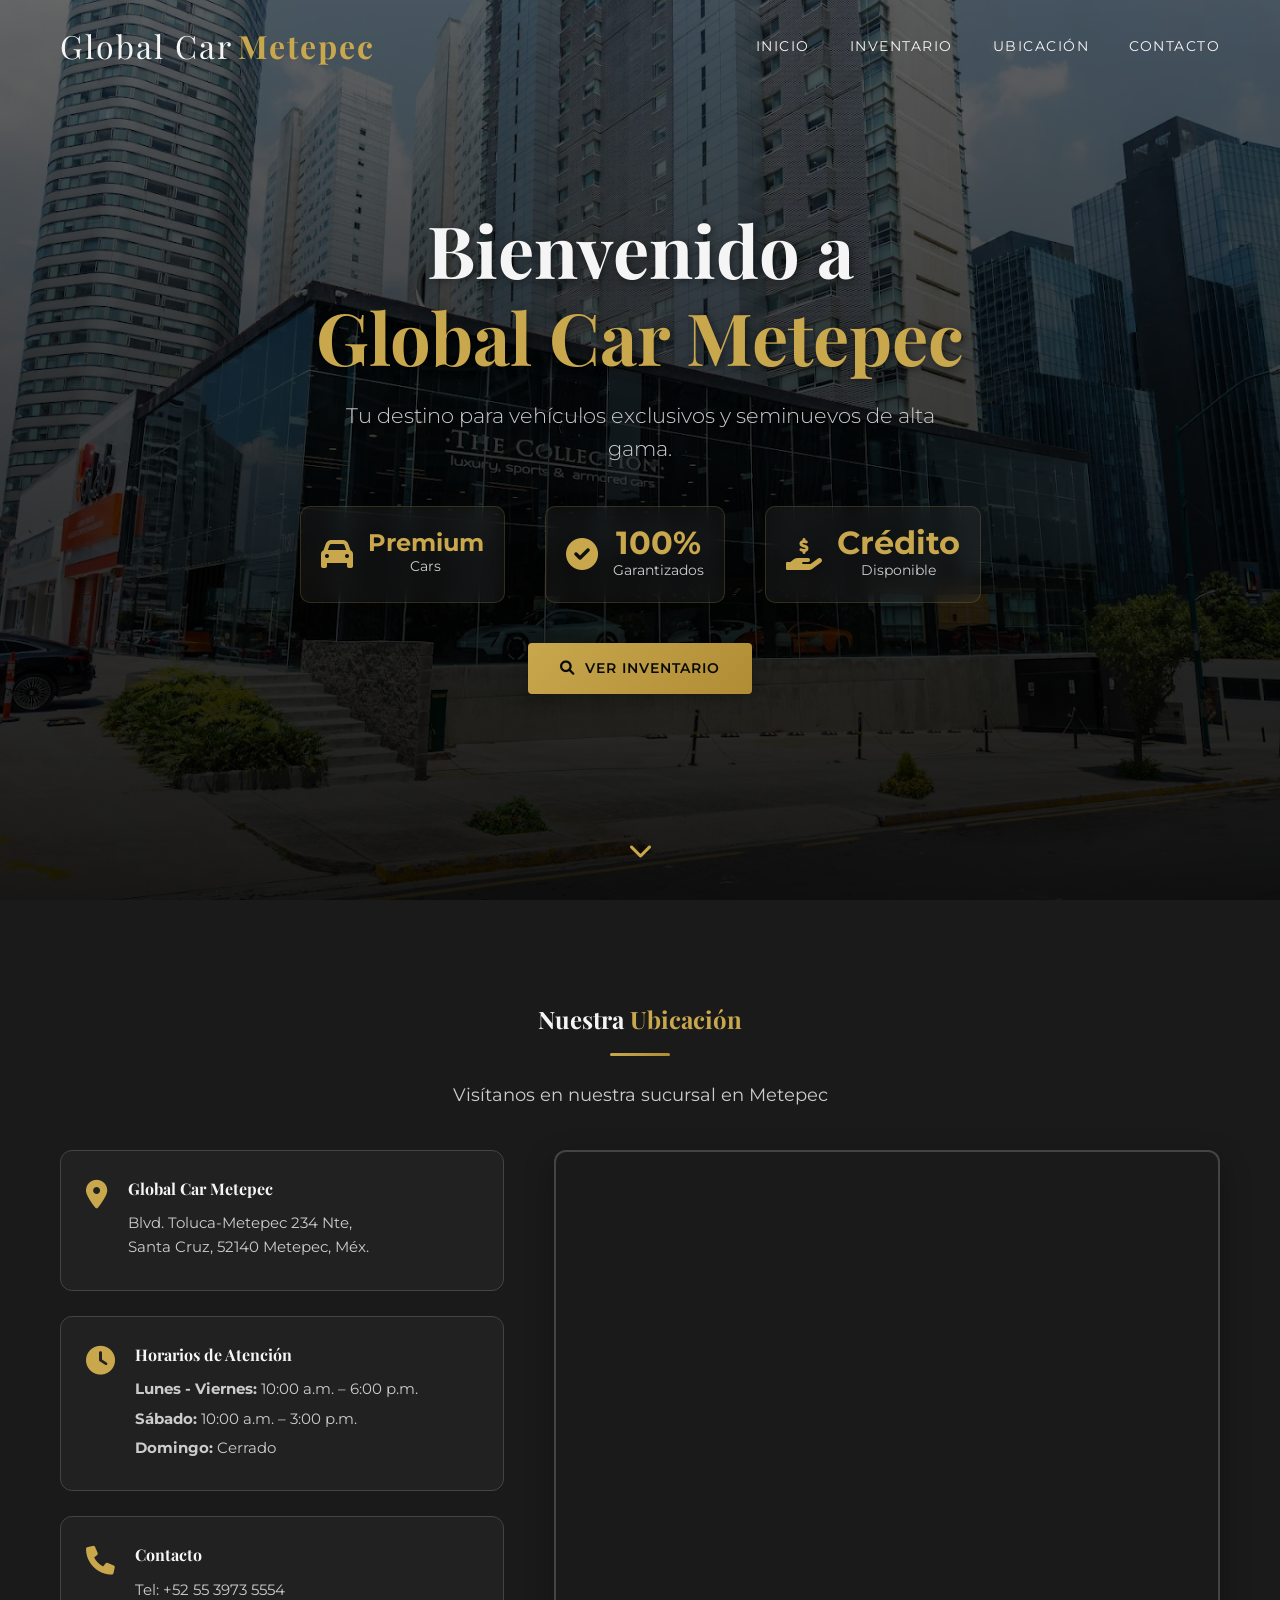
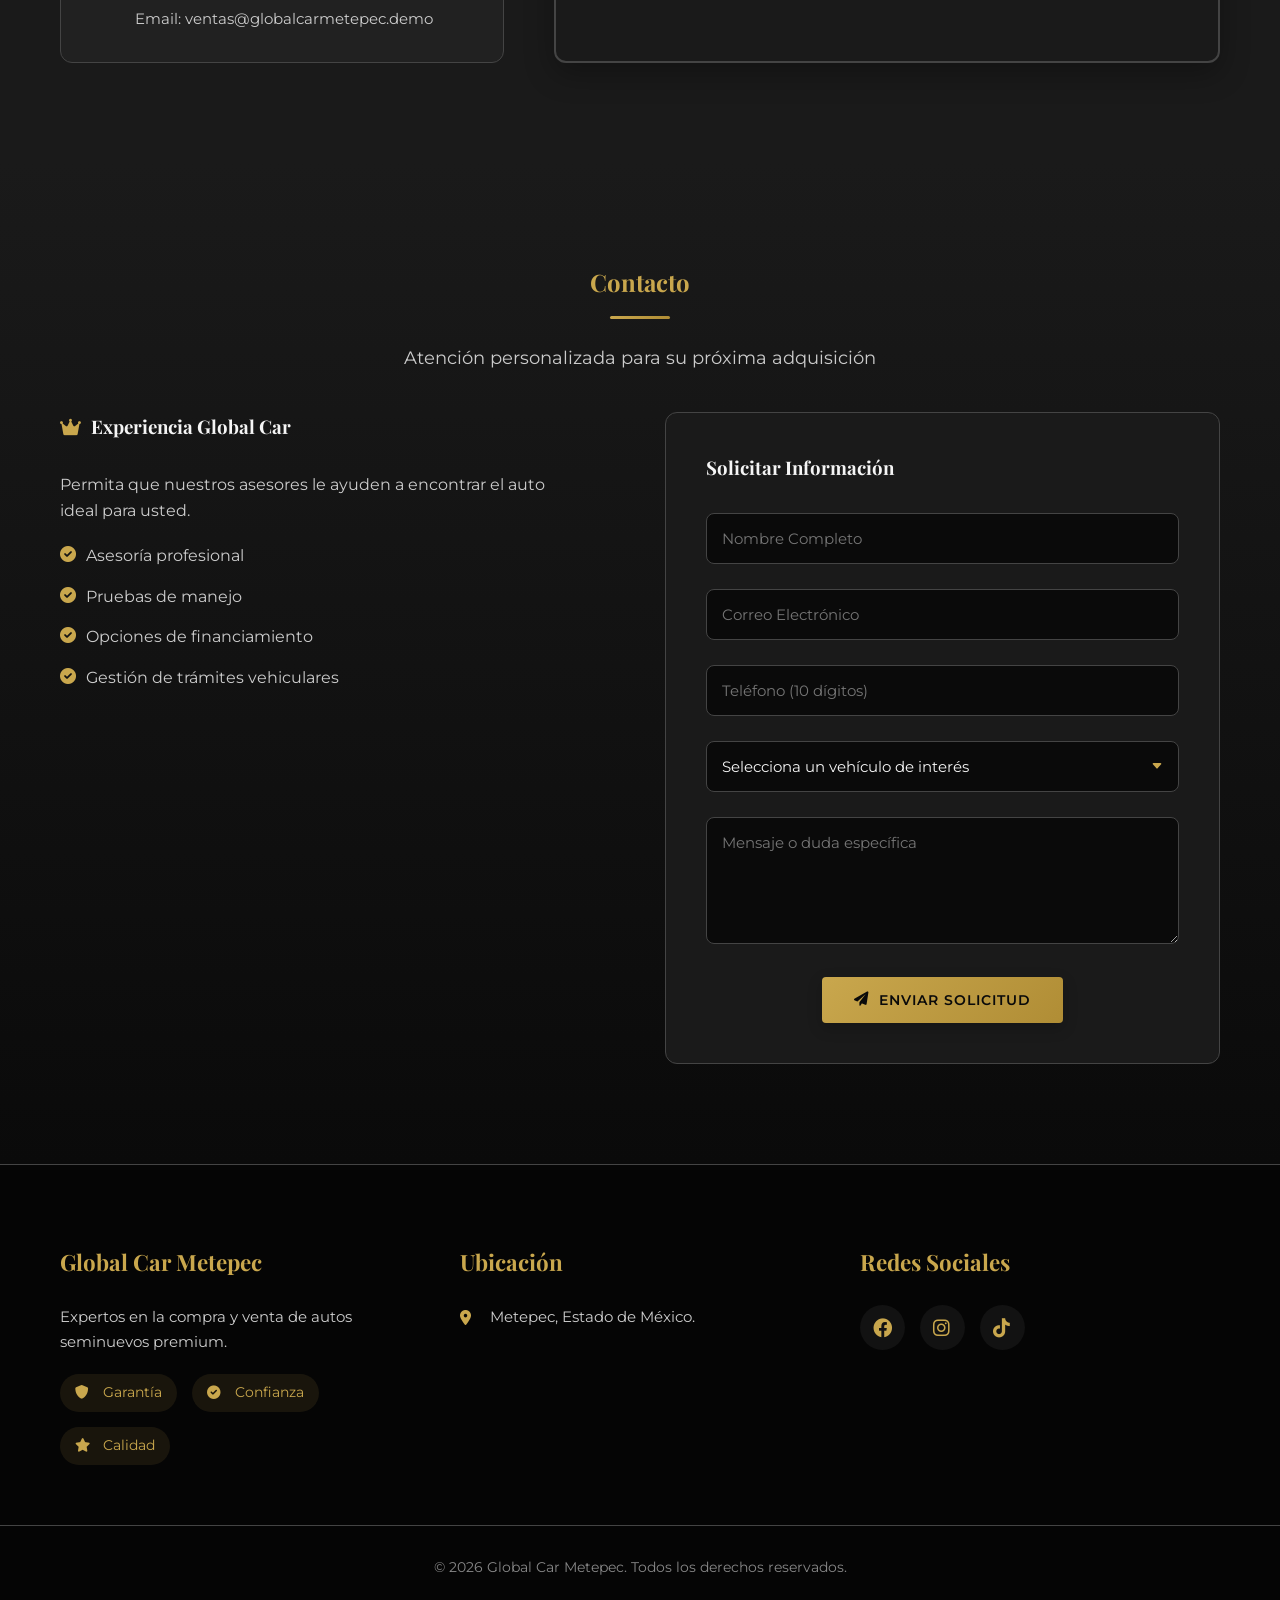
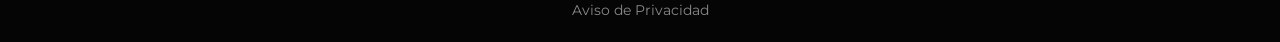
<file: index.html>
<!DOCTYPE html>
<html lang="es">
<head>
    <meta charset="UTF-8">
    <meta name="viewport" content="width=device-width, initial-scale=1.0">
    <title>Global Car Metepec - Autos Premium</title>
    <meta name="description" content="Venta de autos seminuevos y de lujo en Metepec. Global Car: Calidad, confianza y vehículos exclusivos.">
    <meta name="theme-color" content="#c9a74d">
    
    <meta property="og:type" content="website">
    <meta property="og:url" content="https://globalcarmetepec.mx/">
    <meta property="og:title" content="Global Car Metepec | Autos Premium">
    <meta property="og:description" content="Descubre nuestra selección de vehículos exclusivos en Metepec, Estado de México.">
    <meta property="og:image" content="images/logo.png">

    <link rel="icon" type="image/png" href="images/favicon.png">
    
    <link rel="preconnect" href="https://fonts.googleapis.com">
    <link rel="preconnect" href="https://fonts.gstatic.com" crossorigin>
    <link href="https://fonts.googleapis.com/css2?family=Montserrat:wght@300;400;600;700&family=Playfair+Display:ital,wght@0,400;0,700;1,400&display=swap" rel="stylesheet">
    <link rel="stylesheet" href="https://cdnjs.cloudflare.com/ajax/libs/font-awesome/6.0.0/css/all.min.css">
    <link rel="stylesheet" href="styles.css">
</head>
<body>
    <div class="background-decorations">
        <div class="bg-circle bg-circle-1"></div>
        <div class="bg-circle bg-circle-2"></div>
        <div class="bg-circle bg-circle-3"></div>
        <div class="bg-line bg-line-1"></div> 
        <div class="bg-line bg-line-2"></div>
    </div>

    <header id="navbar">
        <div class="container header-content">
            <a href="#" class="logo">Global Car <span>Metepec</span></a>
            <nav>
                <ul class="nav-links">
                    <li><a href="#inicio">Inicio</a></li>
                    <li><a href="catalogo.html">Inventario</a></li>
                    <li><a href="#ubicacion">Ubicación</a></li>
                    <li><a href="#contacto">Contacto</a></li>
                </ul>
            </nav>
            <div class="hamburger">
                <i class="fas fa-bars"></i>
            </div>
        </div>
    </header>

    <section id="inicio" class="hero">
        <div class="hero-overlay"></div>
        <div class="hero-content">
            <h1>Bienvenido a <br><span class="text-gold">Global Car Metepec</span></h1>
            <p class="hero-subtitle">Tu destino para vehículos exclusivos y seminuevos de alta gama.</p>
            
            <div class="hero-stats">
                <div class="stat-item">
                    <i class="fas fa-car"></i>
                    <div>
                        <span class="stat-number" style="font-size: 1.5rem;">Premium</span>
                        <span class="stat-label">Cars</span>
                    </div>
                </div>
                <div class="stat-item">
                    <i class="fas fa-check-circle"></i>
                    <div>
                        <span class="stat-number">100%</span>
                        <span class="stat-label">Garantizados</span>
                    </div>
                </div>
                <div class="stat-item">
                    <i class="fas fa-hand-holding-usd"></i>
                    <div>
                        <span class="stat-number">Crédito</span>
                        <span class="stat-label">Disponible</span>
                    </div>
                </div>
            </div>

            <a href="catalogo.html" class="btn btn-primary btn-hero-cta">
                <i class="fas fa-search"></i> Ver Inventario
            </a>
        </div>
        <div class="scroll-indicator">
            <i class="fas fa-chevron-down"></i>
        </div>
    </section>

    <section id="ubicacion" class="location-section">
        <div class="container">
            <div class="section-header">
                <center><h2>Nuestra <span class="text-gold">Ubicación</span></h2></center>
                <div class="divider"></div>
                <p class="section-subtitle">Visítanos en nuestra sucursal en Metepec</p>
            </div>
            <div class="location-content">
                <div class="location-info">
                    <div class="info-box">
                        <i class="fas fa-map-marker-alt"></i>
                        <div>
                            <h4>Global Car Metepec</h4>
                            <p>Blvd. Toluca-Metepec 234 Nte,<br>Santa Cruz, 52140 Metepec, Méx.</p>
                        </div>
                    </div>
                    <div class="info-box">
                        <i class="fas fa-clock"></i>
                        <div>
                            <h4>Horarios de Atención</h4>
                            <p><strong>Lunes - Viernes:</strong> 10:00 a.m. – 6:00 p.m.</p>
                            <p><strong>Sábado:</strong> 10:00 a.m. – 3:00 p.m.</p>
                            <p><strong>Domingo:</strong> Cerrado</p>
                        </div>
                    </div>
                    <div class="info-box">
                        <i class="fas fa-phone"></i>
                        <div>
                            <h4>Contacto</h4>
                            <p>Tel: +52 55 3973 5554</p>
                            <p>Email: ventas@globalcarmetepec.demo</p>
                        </div>
                    </div>
                </div>
                <div class="location-map">
                    <div class="map-container">
                        <iframe 
                            src="https://www.google.com/maps/embed?pb=!1m18!1m12!1m3!1d3766.6560096831113!2d-99.62016132479015!3d19.253817881987715!2m3!1f0!2f0!3f0!3m2!1i1024!2i768!4f13.1!3m3!1m2!1s0x85cd8beb2e037b8f%3A0x3a5e83e2486b4f25!2sGlobal%20Car!5e0!3m2!1ses-419!2smx!4v1768930182603!5m2!1ses-419!2smx" 
                            width="100%" 
                            height="100%" 
                            style="border:0;" 
                            allowfullscreen="" 
                            loading="lazy" 
                            referrerpolicy="no-referrer-when-downgrade">
                        </iframe>
                    </div>
                </div>
            </div>
        </div>
    </section>

    <section id="contacto" class="contact-section">
        <div class="container">
            <div class="section-header">
                <center><h2><span class="text-gold">Contacto</span></h2></center>
                <div class="divider"></div>
                <p class="section-subtitle">Atención personalizada para su próxima adquisición</p>
            </div>
            <div class="contact-wrapper">
                <div class="contact-info">
                    <h3><i class="fas fa-crown"></i> Experiencia Global Car</h3>
                    <p style="color: var(--gray-light); margin-bottom: 20px;">Permita que nuestros asesores le ayuden a encontrar el auto ideal para usted.</p>
                    <ul>
                        <li><i class="fas fa-check-circle"></i> Asesoría profesional</li>
                        <li><i class="fas fa-check-circle"></i> Pruebas de manejo</li>
                        <li><i class="fas fa-check-circle"></i> Opciones de financiamiento</li>
                        <li><i class="fas fa-check-circle"></i> Gestión de trámites vehiculares</li>
                    </ul>
                </div>
                
                <form id="contact-form" class="contact-form">
                    <h3>Solicitar Información</h3>
                    <div class="form-group">
                        <input type="text" placeholder="Nombre Completo" required>
                    </div>
                    <div class="form-group">
                        <input type="email" placeholder="Correo Electrónico" required>
                    </div>
                    <div class="form-group">
                        <input type="tel" placeholder="Teléfono (10 dígitos)">
                    </div>
                    <div class="form-group">
                        <select id="car-interest" required>
                            <option value="">Selecciona un vehículo de interés</option>
                            <option value="sedan">Sedán Premium</option>
                            <option value="suv">SUV de Lujo</option>
                            <option value="deportivo">Deportivo</option>
                            <option value="otro">Otro Modelo</option>
                        </select>
                    </div>
                    <div class="form-group">
                        <textarea rows="5" placeholder="Mensaje o duda específica" required></textarea>
                    </div>
                    <button type="submit" class="btn btn-primary">
                        <i class="fas fa-paper-plane"></i> Enviar Solicitud
                    </button>
                </form>
            </div>
        </div>
    </section>

    <footer>
        <div class="container footer-content">
            <div class="footer-col">
                <h3>Global Car Metepec</h3>
                <p>Expertos en la compra y venta de autos seminuevos premium.</p>
                <div class="certifications">
                    <span><i class="fas fa-shield-alt"></i> Garantía</span>
                    <span><i class="fas fa-check-circle"></i> Confianza</span>
                    <span><i class="fas fa-star"></i> Calidad</span>
                </div>
            </div>
            <div class="footer-col">
                <h3>Ubicación</h3>
                <p><i class="fas fa-map-marker-alt"></i> Metepec, Estado de México.</p>
            </div>
            <div class="footer-col">
                <h3>Redes Sociales</h3>
                <div class="social-links">
                    <a href="https://facebook.com" target="_blank" class="social-link"><i class="fab fa-facebook"></i></a>
                    <a href="https://instagram.com" target="_blank" class="social-link"><i class="fab fa-instagram"></i></a>
                    <a href="https://tiktok.com" target="_blank" class="social-link"><i class="fab fa-tiktok"></i></a>
                </div>
            </div>
        </div>
        <div class="footer-bottom">
            <p>© 2026 Global Car Metepec. Todos los derechos reservados.</p>
            <div class="footer-links">
                <a href="docs/aviso_privacidad.pdf" target="_blank">Aviso de Privacidad</a>
            </div>
        </div>
    </footer>

    <script src="script.js"></script>
</body>
</html>
</file>
<file: styles.css>
:root {
    --primary-black: #0a0a0a;
    --secondary-black: #1a1a1a;
    --gold: #c9a74d;
    --gold-light: #d4b56a;
    --gold-dark: #b08d35;
    --white: #f5f5f5;
    --gray-light: #cccccc;
    --gray: #888888;
    --gray-dark: #444444;
    --font-main: 'Montserrat', sans-serif;
    --font-title: 'Playfair Display', serif;
    --transition: all 0.4s cubic-bezier(0.175, 0.885, 0.32, 1.275);
    --shadow: 0 10px 30px rgba(0, 0, 0, 0.3);
    --shadow-light: 0 5px 15px rgba(0, 0, 0, 0.2);
}

* {
    margin: 0;
    padding: 0;
    box-sizing: border-box;
}

body {
    background-color: var(--primary-black);
    color: var(--white);
    font-family: var(--font-main);
    line-height: 1.6;
    overflow-x: hidden;
    position: relative;
}

.background-decorations {
    position: fixed;
    top: 0;
    left: 0;
    width: 100%;
    height: 100%;
    z-index: -1;
    overflow: hidden;
    pointer-events: none;
}

.bg-circle {
    position: absolute;
    border-radius: 50%;
    background: radial-gradient(circle, var(--gold) 0%, transparent 70%);
    opacity: 0.03;
    filter: blur(40px);
}

.bg-circle-1 { width: 600px; height: 600px; top: -300px; right: -200px; }
.bg-circle-2 { width: 400px; height: 400px; bottom: -200px; left: -100px; }
.bg-circle-3 { width: 300px; height: 300px; top: 50%; left: 10%; }

.bg-line {
    position: absolute;
    height: 1px;
    opacity: 0.05;
    background: linear-gradient(90deg, transparent, var(--gold), transparent);
}

.bg-line-1 { width: 100%; top: 30%; left: 0; }
.bg-line-2 { width: 100%; top: 70%; left: 0; }

.container {
    max-width: 1200px;
    margin: 0 auto;
    padding: 0 20px;
}

h1, h2, h3, h4 {
    font-family: var(--font-title);
    font-weight: 700;
}

.text-gold { color: var(--gold); }

.divider {
    width: 60px;
    height: 3px;
    background: linear-gradient(90deg, var(--gold), var(--gold-dark));
    margin: 15px auto 25px;
    border-radius: 2px;
}

.section-subtitle {
    color: var(--gray-light);
    text-align: center;
    margin: 0 auto 40px;
    font-size: 1.1rem;
    max-width: 600px;
}

.btn {
    padding: 14px 32px;
    border: none;
    cursor: pointer;
    font-family: var(--font-main);
    font-weight: 600;
    text-transform: uppercase;
    letter-spacing: 1px;
    transition: var(--transition);
    text-decoration: none;
    display: inline-flex;
    align-items: center;
    justify-content: center;
    gap: 10px;
    border-radius: 4px;
    font-size: 0.9rem;
}

.btn-primary {
    background: linear-gradient(135deg, var(--gold), var(--gold-dark));
    color: var(--primary-black);
    box-shadow: var(--shadow-light);
}

.btn-primary:hover {
    background: linear-gradient(135deg, var(--gold-light), var(--gold));
    transform: translateY(-3px);
    box-shadow: var(--shadow);
}

.btn-outline {
    border: 1px solid var(--gold);
    color: var(--gold);
    background: transparent;
    padding: 12px 28px;
}

.btn-outline:hover {
    background: var(--gold);
    color: var(--primary-black);
    transform: translateY(-3px);
    box-shadow: var(--shadow-light);
}

header {
    background-color: transparent;
    padding: 20px 0;
    position: fixed;
    width: 100%;
    z-index: 1000;
    transition: var(--transition);
}

.header-content {
    display: flex;
    justify-content: space-between;
    align-items: center;
}

.logo {
    font-family: var(--font-title);
    font-size: 2rem;
    color: var(--white);
    text-decoration: none;
    letter-spacing: 2px;
    display: flex;
    align-items: center;
    gap: 5px;
}

.logo span { color: var(--gold); font-weight: 700; }

.nav-links {
    display: flex;
    list-style: none;
    gap: 40px;
}

.nav-links a {
    color: var(--white);
    text-decoration: none;
    font-size: 0.9rem;
    text-transform: uppercase;
    letter-spacing: 1.5px;
    transition: var(--transition);
    position: relative;
    padding: 5px 0;
}

.nav-links a::after {
    content: '';
    position: absolute;
    bottom: 0;
    left: 0;
    width: 0;
    height: 2px;
    background: var(--gold);
    transition: var(--transition);
}

.nav-links a:hover { color: var(--gold); }
.nav-links a:hover::after { width: 100%; }

.hamburger {
    display: none;
    color: var(--white);
    font-size: 1.5rem;
    cursor: pointer;
    transition: var(--transition);
}

.hamburger:hover { color: var(--gold); }

.hero {
    height: 100vh;
    background: linear-gradient(rgba(0,0,0,0.6), rgba(0,0,0,0.9)), url('images/zFondoInicioAutos.webp');
    background-size: cover;
    background-position: center;
    background-attachment: fixed;
    position: relative;
    display: flex;
    align-items: center;
    justify-content: center;
    text-align: center;
    overflow: hidden;
}

.hero-content {
    position: relative;
    z-index: 2;
    padding: 20px;
    max-width: 800px;
}

.hero h1 {
    font-size: 4.5rem;
    margin-bottom: 20px;
    color: var(--white);
    text-shadow: 2px 2px 10px rgba(0,0,0,0.5);
    line-height: 1.2;
}

.hero-subtitle {
    font-size: 1.3rem;
    margin: 0 auto 40px;
    font-weight: 300;
    color: var(--gray-light);
    max-width: 600px;
}

.hero-stats {
    display: flex;
    justify-content: center;
    gap: 40px;
    margin-bottom: 40px;
    flex-wrap: wrap;
}

.stat-item {
    display: flex;
    align-items: center;
    gap: 15px;
    background: rgba(255, 255, 255, 0.05);
    padding: 20px;
    border-radius: 10px;
    backdrop-filter: blur(10px);
    border: 1px solid rgba(201, 167, 77, 0.2);
    transition: var(--transition);
}

.stat-item:hover {
    transform: translateY(-5px);
    border-color: var(--gold);
}

.stat-item i { font-size: 2rem; color: var(--gold); }

.stat-number {
    font-size: 2rem;
    font-weight: 700;
    color: var(--gold);
    display: block;
    line-height: 1;
}

.stat-label {
    font-size: 0.9rem;
    color: var(--gray-light);
    display: block;
}

.scroll-indicator {
    position: absolute;
    bottom: 30px;
    left: 50%;
    transform: translateX(-50%);
    color: var(--gold);
    font-size: 1.5rem;
    animation: bounce 2s infinite;
    cursor: pointer;
    z-index: 5;
    transition: opacity 0.3s;
}

@keyframes bounce {
    0%, 20%, 50%, 80%, 100% { transform: translateY(0) translateX(-50%); }
    40% { transform: translateY(-10px) translateX(-50%); }
    60% { transform: translateY(-5px) translateX(-50%); }
}

.catalog-section { padding: 100px 20px; position: relative; }

.filters {
    display: flex;
    justify-content: center;
    gap: 20px;
    margin-bottom: 50px;
    flex-wrap: wrap;
}

.filter-group {
    display: flex;
    align-items: center;
    gap: 10px;
    background: var(--secondary-black);
    padding: 12px 20px;
    border-radius: 8px;
    border: 1px solid var(--gray-dark);
    transition: var(--transition);
}

.filter-group:hover { border-color: var(--gold); }
.filter-group i { color: var(--gold); }

select {
    background-color: transparent;
    color: var(--white);
    border: none;
    padding: 5px 0;
    font-family: var(--font-main);
    cursor: pointer;
    outline: none;
    font-size: 0.9rem;
    min-width: 180px;
}

select option { background-color: var(--secondary-black); color: var(--white); }

.cars-grid {
    display: grid;
    gap: 30px;
    margin-bottom: 60px;
}

.car-card {
    background-color: var(--secondary-black);
    border: 1px solid var(--gray-dark);
    transition: var(--transition);
    overflow: hidden;
    position: relative;
    border-radius: 12px;
    height: 100%;
    display: flex;
    flex-direction: column;
    opacity: 0;
    animation: fadeUp 0.4s ease forwards;
}

.car-card:hover {
    transform: translateY(-10px);
    border-color: var(--gold);
    box-shadow: var(--shadow);
}

.car-badge {
    position: absolute;
    top: 15px;
    left: 15px;
    background: var(--gold);
    color: var(--primary-black);
    padding: 5px 15px;
    border-radius: 20px;
    font-size: 0.8rem;
    font-weight: 600;
    z-index: 2;
}

.car-image-container {
    height: 240px;
    overflow: hidden;
    position: relative;
}

.car-image-container img {
    width: 100%;
    height: 100%;
    object-fit: cover;
    transition: var(--transition);
}

.car-card:hover .car-image-container img { transform: scale(1.1); }

.car-details {
    padding: 25px;
    flex-grow: 1;
    display: flex;
    flex-direction: column;
}

.car-brand {
    color: var(--gold);
    font-size: 0.8rem;
    text-transform: uppercase;
    letter-spacing: 2px;
    font-weight: 600;
}

.car-details h3 { margin: 10px 0; font-size: 1.6rem; line-height: 1.3; }

.car-price {
    font-size: 1.4rem;
    font-weight: 700;
    margin-bottom: 15px;
    color: var(--gold);
}

.car-specs-preview {
    display: flex;
    justify-content: space-between;
    font-size: 0.85rem;
    color: var(--gray);
    margin-bottom: 20px;
    border-top: 1px solid var(--gray-dark);
    padding-top: 15px;
    flex-wrap: wrap;
    gap: 10px;
}

.car-specs-preview span { display: flex; align-items: center; gap: 5px; }

.view-details-btn {
    margin-top: auto;
    width: 100%;
    background: transparent;
    border: 1px solid var(--white);
    color: var(--white);
    padding: 12px;
    cursor: pointer;
    transition: var(--transition);
    font-family: var(--font-main);
    font-weight: 600;
    text-transform: uppercase;
    letter-spacing: 1px;
    border-radius: 4px;
    display: flex;
    align-items: center;
    justify-content: center;
    gap: 8px;
}

.view-details-btn:hover {
    background: var(--gold);
    border-color: var(--gold);
    color: var(--primary-black);
}

.location-section { padding: 100px 20px; background: var(--secondary-black); }

.location-content {
    display: grid;
    grid-template-columns: 1fr 1.5fr;
    gap: 50px;
    margin-top: 40px;
}

.location-info { display: flex; flex-direction: column; gap: 25px; }

.info-box {
    display: flex;
    gap: 20px;
    padding: 25px;
    background: rgba(255, 255, 255, 0.03);
    border-radius: 12px;
    border: 1px solid var(--gray-dark);
    transition: var(--transition);
}

.info-box:hover {
    border-color: var(--gold);
    transform: translateX(5px);
}

.info-box i { font-size: 1.8rem; color: var(--gold); margin-top: 5px; }
.info-box h4 { margin-bottom: 10px; color: var(--white); }
.info-box p { color: var(--gray-light); font-size: 0.95rem; margin-bottom: 5px; }

.map-container {
    height: 100%;
    min-height: 400px;
    border-radius: 12px;
    overflow: hidden;
    box-shadow: var(--shadow);
    border: 2px solid var(--gray-dark);
    position: relative;
}

.map-container iframe { position: absolute; top: 0; left: 0; width: 100%; height: 100%; border: none; }

.contact-section { padding: 100px 20px; background: linear-gradient(180deg, var(--secondary-black), var(--primary-black)); }

.contact-wrapper {
    display: grid;
    grid-template-columns: 1fr 1fr;
    gap: 50px;
    margin-top: 40px;
}

.contact-info { padding-right: 30px; }
.contact-info h3 { margin-bottom: 30px; color: var(--white); display: flex; align-items: center; gap: 10px; }
.contact-info h3 i { color: var(--gold); }
.contact-info ul { list-style: none; margin-bottom: 40px; }
.contact-info li { margin-bottom: 15px; color: var(--gray-light); display: flex; align-items: flex-start; gap: 10px; }
.contact-info li i { color: var(--gold); margin-top: 3px; }

.contact-form {
    background: var(--secondary-black);
    padding: 40px;
    border-radius: 12px;
    border: 1px solid var(--gray-dark);
}

.contact-form h3 { margin-bottom: 30px; color: var(--white); }
.contact-form button { display: flex; margin: 20px auto 0; width: fit-content; min-width: 200px; }

.form-group { margin-bottom: 25px; }
.form-group input, .form-group textarea, .form-group select {
    width: 100%;
    padding: 15px;
    background: var(--primary-black);
    border: 1px solid var(--gray-dark);
    color: var(--white);
    font-family: var(--font-main);
    border-radius: 8px;
    transition: var(--transition);
    font-size: 0.95rem;
}

.form-group input:focus, .form-group textarea:focus, .form-group select:focus {
    border-color: var(--gold);
    outline: none;
    box-shadow: 0 0 0 2px rgba(201, 167, 77, 0.1);
}

.form-group select {
    cursor: pointer;
    appearance: none;
    background-image: url("data:image/svg+xml,%3Csvg xmlns='http://www.w3.org/2000/svg' width='12' height='12' fill='%23c9a74d' viewBox='0 0 16 16'%3E%3Cpath d='M7.247 11.14 2.451 5.658C1.885 5.013 2.345 4 3.204 4h9.592a1 1 0 0 1 .753 1.659l-4.796 5.48a1 1 0 0 1-1.506 0z'/%3E%3C/svg%3E");
    background-repeat: no-repeat;
    background-position: right 15px center;
    padding-right: 40px;
}

footer {
    background-color: #050505;
    padding: 80px 0 20px;
    border-top: 1px solid var(--gray-dark);
}

.footer-content { display: flex; justify-content: space-between; flex-wrap: wrap; gap: 40px; margin-bottom: 60px; }
.footer-col { flex: 1; min-width: 250px; }
.footer-col h3 { color: var(--gold); margin-bottom: 25px; font-size: 1.4rem; }
.footer-col p { color: var(--gray-light); margin-bottom: 15px; display: flex; align-items: center; gap: 10px; font-size: 0.95rem; }
.footer-col i { color: var(--gold); width: 20px; }

.certifications { display: flex; gap: 15px; margin-top: 20px; flex-wrap: wrap; }
.certifications span {
    display: flex; align-items: center; gap: 8px;
    background: rgba(201, 167, 77, 0.1);
    padding: 8px 15px;
    border-radius: 20px;
    font-size: 0.85rem;
    color: var(--gold);
}

.social-links { display: flex; gap: 15px; margin-bottom: 30px; z-index: 10; position: relative;}
.social-link {
    display: flex;
    align-items: center;
    justify-content: center;
    width: 45px;
    height: 45px;
    background: rgba(255, 255, 255, 0.05);
    border-radius: 50%;
    color: var(--white);
    font-size: 1.2rem;
    transition: var(--transition);
    text-decoration: none;
    cursor: pointer;
}
.social-link:hover { background: var(--gold); color: var(--primary-black); transform: translateY(-3px); }

.footer-bottom { text-align: center; color: var(--gray); font-size: 0.9rem; padding-top: 30px; border-top: 1px solid var(--gray-dark); }
.footer-links { display: flex; justify-content: center; gap: 30px; margin-top: 20px; flex-wrap: wrap; }
.footer-links a { color: var(--gray); text-decoration: none; transition: var(--transition); }
.footer-links a:hover { color: var(--gold); }

.modal {
    display: none;
    position: fixed;
    z-index: 2000;
    left: 0;
    top: 0;
    width: 100%;
    height: 100%;
    background-color: rgba(0,0,0,0.95);
    overflow-y: auto;
    padding: 20px;
}

.modal-content {
    background-color: var(--secondary-black);
    margin: 2% auto;
    padding: 0;
    width: 95%;
    max-width: 1100px;
    position: relative;
    border: 1px solid var(--gold);
    animation: fadeIn 0.3s;
    border-radius: 12px;
    overflow: hidden;
    box-shadow: var(--shadow);
}

@keyframes fadeIn {
    from { opacity: 0; transform: translateY(-50px) scale(0.9); }
    to { opacity: 1; transform: translateY(0) scale(1); }
}

.close-modal {
    position: absolute;
    top: 20px;
    right: 25px;
    color: var(--white);
    font-size: 35px;
    font-weight: bold;
    cursor: pointer;
    z-index: 10;
    transition: var(--transition);
    width: 40px;
    height: 40px;
    display: flex;
    align-items: center;
    justify-content: center;
    background: transparent;
    border-radius: 50%;
}

.close-modal:hover {
    color: var(--gold);
    background: rgba(0,0,0,0.5);
    transform: rotate(90deg);
}

.modal-body {
    display: grid;
    grid-template-columns: 1.2fr 0.8fr;
}

.modal-gallery {
    background: #000;
    position: relative;
    display: flex;
    flex-direction: column;
    justify-content: flex-start;
    overflow: hidden;
}

.main-image-wrapper {
    position: relative;
    width: 100%;
    height: 100%;
    min-height: 400px;
    display: flex;
    justify-content: center;
    align-items: center;
    background-color: #000;
    overflow: hidden;
}

.main-image-wrapper .nav-arrow {
    position: absolute;
    top: 50%;
    transform: translateY(-50%);
    width: 50px;
    height: 50px;
    background-color: rgba(0, 0, 0, 0.6);
    color: var(--gold);
    border: 2px solid var(--gold);
    border-radius: 50%;
    font-size: 1.5rem;
    cursor: pointer;
    z-index: 50;
    display: flex !important;
    align-items: center;
    justify-content: center;
    transition: all 0.3s ease;
    opacity: 0;
    outline: none;
}

.main-image-wrapper:hover .nav-arrow { opacity: 1; }

.main-image-wrapper .nav-arrow:hover {
    background-color: var(--gold);
    color: var(--primary-black);
    transform: translateY(-50%) scale(1.1);
    box-shadow: 0 0 15px rgba(201, 167, 77, 0.5);
}

.main-image-wrapper .nav-arrow.prev { left: 20px; }
.main-image-wrapper .nav-arrow.next { right: 20px; }

#modal-main-img {
    width: 100%;
    height: 100%;
    max-height: 500px;
    object-fit: contain;
    display: block;
    transition: all 0.3s ease;
    cursor: zoom-in;
}

.thumbnails-container {
    background: #000;
    border-top: 1px solid var(--gray-dark);
}

.gallery-thumbnails {
    display: flex;
    padding: 10px;
    gap: 10px;
    overflow-x: auto;
    background: #000;
    justify-content: flex-start;
}

.gallery-thumbnails img {
    width: 80px;
    height: 60px;
    object-fit: cover;
    cursor: pointer;
    opacity: 0.6;
    transition: var(--transition);
    border-radius: 6px;
    flex-shrink: 0;
}

.gallery-thumbnails img:hover, .gallery-thumbnails img.active {
    opacity: 1;
    border: 2px solid var(--gold);
    transform: scale(1.05);
}

.modal-info {
    padding: 40px;
    overflow-y: auto;
    max-height: 600px;
}

.modal-info h2 {
    font-size: 2.2rem;
    margin-bottom: 10px;
    line-height: 1.2;
}

.modal-price {
    font-size: 1.8rem;
    color: var(--gold);
    font-weight: 700;
    margin: 15px 0 25px;
}

.specs-grid {
    display: grid;
    grid-template-columns: 1fr 1fr;
    gap: 20px;
    margin: 25px 0;
    padding: 25px 0;
    border-top: 1px solid var(--gray-dark);
    border-bottom: 1px solid var(--gray-dark);
}

.spec-item span { display: block; font-size: 0.85rem; color: var(--gray); margin-bottom: 5px; }
.spec-item strong { font-size: 1.1rem; color: var(--white); }

.luxury-features h3 { font-size: 1.3rem; margin-bottom: 15px; color: var(--gold); }
.luxury-features ul { list-style: none; margin-bottom: 30px; }
.luxury-features li {
    margin-bottom: 8px;
    font-size: 0.95rem;
    padding-left: 20px;
    position: relative;
    color: var(--gray-light);
}
.luxury-features li::before {
    content: "✓";
    color: var(--gold);
    position: absolute;
    left: 0;
    font-weight: bold;
}

.modal-actions {
    display: flex;
    gap: 15px;
    flex-wrap: wrap;
    padding-top: 20px;
    border-top: 1px solid var(--gray-dark);
    justify-content: center;
}

#modal-whatsapp {
    text-align: center;
    min-width: 200px;
}

.lightbox {
    display: none;
    position: fixed;
    z-index: 3000;
    left: 0;
    top: 0;
    width: 100%;
    height: 100%;
    background-color: rgba(0, 0, 0, 0.98);
    justify-content: center;
    align-items: center;
    overflow: hidden;
}

.lightbox.active { display: flex; animation: fadeIn 0.3s; }

.lightbox-content {
    position: relative;
    width: 100%;
    height: 100%;
    display: flex;
    justify-content: center;
    align-items: center;
}

#lightbox-img {
    max-width: 95%;
    max-height: 95%;
    object-fit: contain;
    transition: transform 0.2s ease-out;
    transform-origin: center center;
    cursor: zoom-in;
}

#lightbox-img.zoomed { transform: scale(2.5); cursor: zoom-out; }

.lightbox .nav-arrow {
    position: absolute;
    top: 50%;
    transform: translateY(-50%);
    width: 55px;
    height: 55px;
    font-size: 24px;
    background-color: rgba(0, 0, 0, 0.7);
    color: var(--gold);
    border: 2px solid var(--gold);
    border-radius: 50%;
    display: flex;
    align-items: center;
    justify-content: center;
    cursor: pointer;
    z-index: 3005;
    transition: 0.3s;
}

.lightbox .nav-arrow:hover {
    background-color: var(--gold);
    color: var(--primary-black);
    transform: translateY(-50%) scale(1.1);
    box-shadow: 0 0 15px var(--gold);
}

.lightbox-prev { left: 30px; }
.lightbox-next { right: 30px; }

.close-lightbox {
    position: absolute;
    top: 20px;
    right: 30px;
    color: var(--white);
    font-size: 35px;
    font-weight: bold;
    cursor: pointer;
    z-index: 3001;
    transition: var(--transition);
    width: 45px;
    height: 45px;
    display: flex;
    align-items: center;
    justify-content: center;
    background: rgba(0,0,0,0.5);
    border: 2px solid var(--gold);
    border-radius: 50%;
}

.close-lightbox:hover {
    color: var(--primary-black);
    background: var(--gold);
    transform: rotate(90deg);
}

.lightbox-controls {
    position: absolute;
    bottom: 30px;
    right: 30px;
    left: auto;
    transform: none;
    z-index: 3001;
}

.btn-icon {
    background: rgba(255, 255, 255, 0.1);
    border: 1px solid var(--gold);
    color: var(--gold);
    width: 50px;
    height: 50px;
    border-radius: 50%;
    font-size: 1.2rem;
    cursor: pointer;
    transition: var(--transition);
    display: flex;
    align-items: center;
    justify-content: center;
}

.btn-icon:hover, .btn-icon.active {
    background: var(--gold);
    color: var(--primary-black);
    transform: scale(1.1);
}

@media (max-width: 1024px) {
    .lightbox-controls { display: none !important; }
    #lightbox-img { cursor: default; }
    .hero h1 { font-size: 3.5rem; }
    .location-content { grid-template-columns: 1fr; }
    .contact-wrapper { grid-template-columns: 1fr; }
    .modal-body { grid-template-columns: 1fr; }
    .main-image-wrapper { height: auto; min-height: 300px; }
    #modal-main-img { max-height: 50vh; }
}

@media (max-width: 768px) {
    .logo, .scroll-indicator { display: none; }
    
    .nav-links {
        position: fixed;
        top: 0;
        right: -100%;
        width: 50%;
        height: 100vh;
        background-color: #000;
        flex-direction: column;
        padding: 80px 0;
        display: flex;
        border-left: 1px solid var(--gold);
        z-index: 1500;
        box-shadow: -5px 0 15px rgba(0,0,0,0.5);
        transition: right 0.4s ease;
    }
    
    .nav-links.active { right: 0; }
    .nav-links li { width: 100%; text-align: center; border-bottom: 1px solid rgba(201, 167, 77, 0.4); }
    .nav-links li:last-child { border-bottom: none; }
    .nav-links a { display: block; padding: 20px 0; border: none; }
    .nav-links a::after { display: none; }
    
    .hamburger { display: block; position: absolute; right: 20px; top: 25px; z-index: 2000; }
    
    .footer-content { flex-direction: column; text-align: center; }
    /* Centrado de elementos del footer */
    .footer-col p { justify-content: center; }
    .certifications { justify-content: center; }
    .social-links { justify-content: center; }

    .footer-links { flex-direction: column; gap: 15px; }
    
    .hero h1 { font-size: 2.5rem; }
    
    .hero-stats {
        display: flex;
        flex-wrap: wrap;
        justify-content: center;
        gap: 15px;
    }
    
    .stat-item {
        justify-content: center;
        text-align: center;
    }

    .stat-item:nth-child(1) {
        width: 100%;
        max-width: none;
    }
    
    .stat-item:nth-child(2),
    .stat-item:nth-child(3) {
        width: calc(50% - 10px);
        padding: 15px 10px;
    }
    
    .filters { flex-direction: column; align-items: stretch; }
    .filter-group { justify-content: space-between; }
    select { min-width: 0; flex-grow: 1; }
    
    .modal { padding: 0; }
    .modal-content { margin: 0; width: 100%; height: 100%; border-radius: 0; display: flex; flex-direction: column; overflow-y: auto; }
    .modal-body { display: block; }
    .modal-gallery { flex-shrink: 0; background: transparent; }
    .modal-info { padding: 25px; }
    
    #modal-main-img { width: 100%; height: auto; max-height: none; aspect-ratio: auto; object-fit: contain; }
    
    .gallery-thumbnails { padding: 10px 0; justify-content: flex-start; }
    .gallery-thumbnails img { width: 25%; height: auto; aspect-ratio: 4/3; }
    
    .modal-actions { flex-direction: column; }
    .modal-actions .btn { width: 100%; }
    
    .main-image-wrapper .nav-arrow,
    .lightbox .nav-arrow {
        display: none !important;
    }
    
    /* REGLAS ESPECÍFICAS DE CENTRADO MÓVIL SOLICITADAS */
    .section-header, 
    .hero-content, 
    .location-content,
    .contact-wrapper {
        text-align: center;
    }

    .info-box, .contact-info h3, .contact-info li {
        justify-content: center;
        text-align: center;
    }
    
    .contact-info li { align-items: center; }
    
    /* Centrar botón de contacto */
    .contact-form button { margin: 20px auto; }
}

@media (max-width: 480px) {
    .hero h1 { font-size: 2.2rem; }
    .nav-links { width: 60%; }
}

@media (min-width: 1200px) { .cars-grid { grid-template-columns: repeat(3, 1fr); } }
@media (min-width: 768px) and (max-width: 1199px) { .cars-grid { grid-template-columns: repeat(2, 1fr); } }
@media (max-width: 767px) { .cars-grid { grid-template-columns: 1fr; } }

@keyframes fadeUp {
    from { opacity: 0; transform: translateY(30px); }
    to { opacity: 1; transform: translateY(0); }
}

.car-card { animation: fadeUp 0.4s ease forwards; }

::-webkit-scrollbar {
    width: 12px;
}

::-webkit-scrollbar-track {
    background: var(--primary-black); 
}

::-webkit-scrollbar-thumb {
    background: var(--gold-dark); 
    border-radius: 6px;
    border: 3px solid var(--primary-black); 
}

::-webkit-scrollbar-thumb:hover {
    background: var(--gold); 
}
</file>
